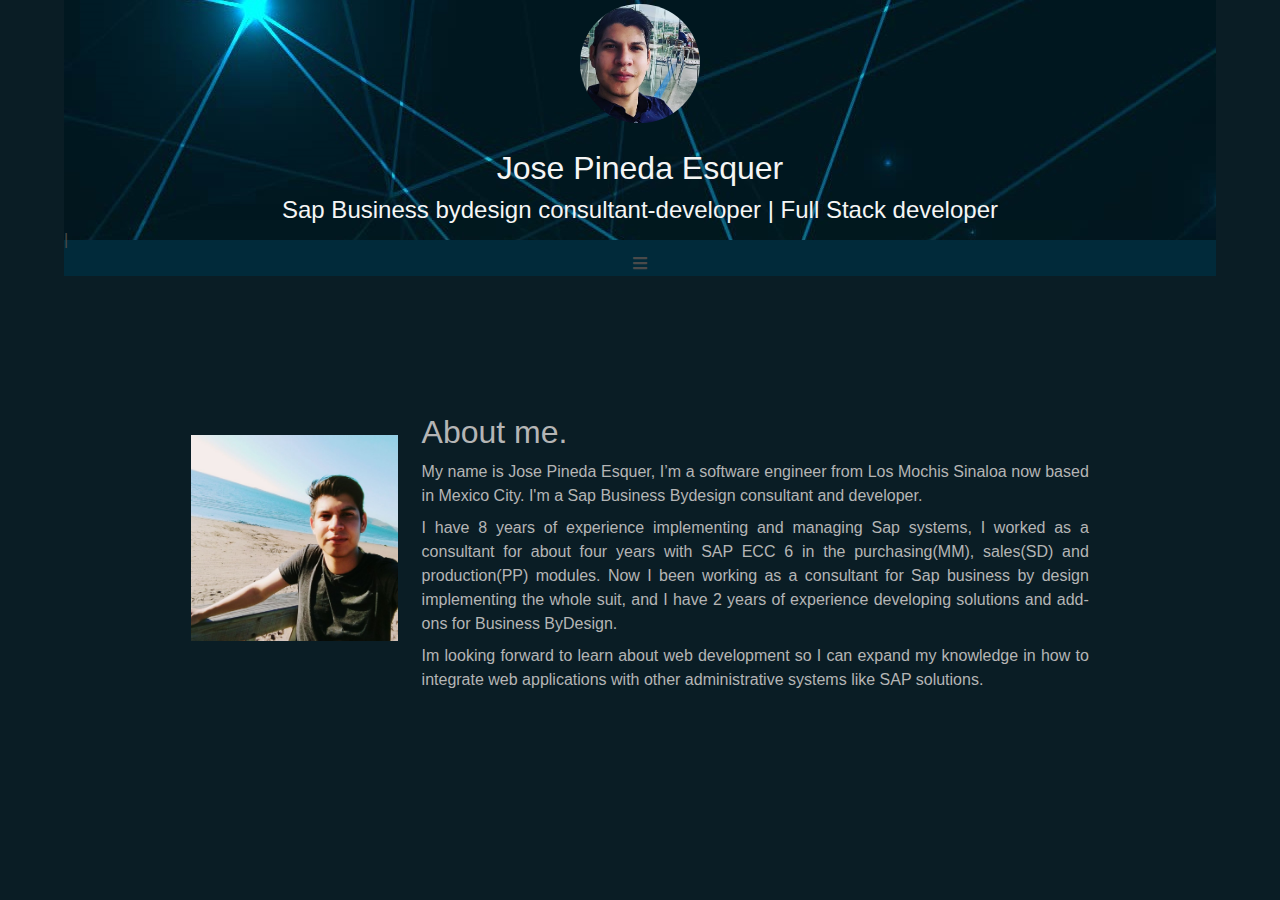
<file: index.html>
<!DOCTYPE html>
<html lang="en">
<head>
    <meta charset="UTF-8">
    <meta name="viewport" content="width=device-width, initial-scale=1.0">
    <title>MyPortapholio</title>
    <link rel="stylesheet" href="img/reset200802.css">
    <link rel="stylesheet" href="bulma/css/bulma.css">
    <link rel="stylesheet" href="icons/fontawesome-free-5.15.1-web/css/all.css">
    <link rel="stylesheet" href="Style.css" >
    <link rel="stylesheet" href="Scroll.css"> 
       
</head>

<body class="container">
  <div id="titles" class="titles" >

    <header class="pt-2">

        <div id="mainImg" class="columns is-centered p-1 is-mobile">
          
            <figure class="image is-128x128 p-1">
              <img id="headerImage" class="is-rounded" src="img/peps -small.jpg" alt="me">
            </figure>
      
          
        </div>
      
        <div class="columns is-centered is-mobile">
          <div id="titles" class="column">
            <h1 class="has-text-centered has-text-light is-size-3">Jose Pineda Esquer</h1>
            <h2 class="has-text-centered has-text-light is-size-4">Sap Business bydesign consultant-developer | Full Stack developer</h2>
          </div>
          
        </div>
   
   |</header >
  
          <nav class="nav">
                      
              <div id="bar" class="columns level overlay mx-3 is-mobile">
                                 
                          <a class="has-text-light is-size-4 menu" href="contact.html">Contact</a>
                      
                          <a class="has-text-light mx-4 is-size-4 menu" href="portafolio.html">Portafolio</a>
                      
                          <a class="has-text-light is-size-4 menu" href="">About</a>

                          <a href="https://www.linkedin.com/in/jose-pineda-esquer-3943b274/" class="menu"><i  class="fab fa-linkedin fa-2x has-text-light"></i></a>
           
                          <!--Instagram-->
                           
                          <a href="https://www.instagram.com/pepo_pics/?hl=en" class="menu"><i  class="fab fa-instagram fa-2x has-text-light"></i></a>
                           
                         
                          <!--Facebook-->
                            
                          <a href="https://www.facebook.com/jose.pineda.9862" class="menu"><i  class="fab fa-facebook fa-2x has-text-light"></i></a>

                          <!--GitHub-->
                                
                          <a href="https://github.com/jpineda30" class=""><i  class="fab fa-github fa-2x has-text-light"></i></a>

                          
              </div>
              
              <div id="hamburger" class="columns level is-centered p-3 m-1 is-mobile">
                <div class="column is-narrow">
                  <span class="icon">
                    <i class="fas fa-bars"></i>
                  </span>
                </div>
                

              </div>
              
          </nav>

  </div>
  
  <div id="body" class="about-me p-3 columns level level-item is-mobile">

    <div class="column is-one-fifth">
      <img src="img/Peps2.jpg" alt="Me" class="mainImg">
    </div>  

    <div class="column is-three-fifths has-text-grey-light" >
      <p class="is-size-3 mt-4 pt-3">About me.</p>
    <p class="has-text-justified py-1">My name is Jose Pineda Esquer, I’m a software engineer from Los Mochis Sinaloa now based in Mexico City. I'm a Sap Business Bydesign consultant and developer.</p>

    <p class="has-text-justified py-1">I have 8 years of experience implementing and managing Sap systems, I worked as a consultant for about four years with SAP ECC 6 in the purchasing(MM), sales(SD) and production(PP) modules. Now I been working as a consultant for Sap business by design implementing the whole suit, and I have 2 years of experience developing solutions and add-ons for Business ByDesign. </p>

    <p class="has-text-justified py-1"> Im looking forward to learn about web development so I can expand my knowledge in how to integrate web applications with other administrative systems like SAP solutions.</p>
    </div>
    

  </div>  


</body>
</html>
</file>
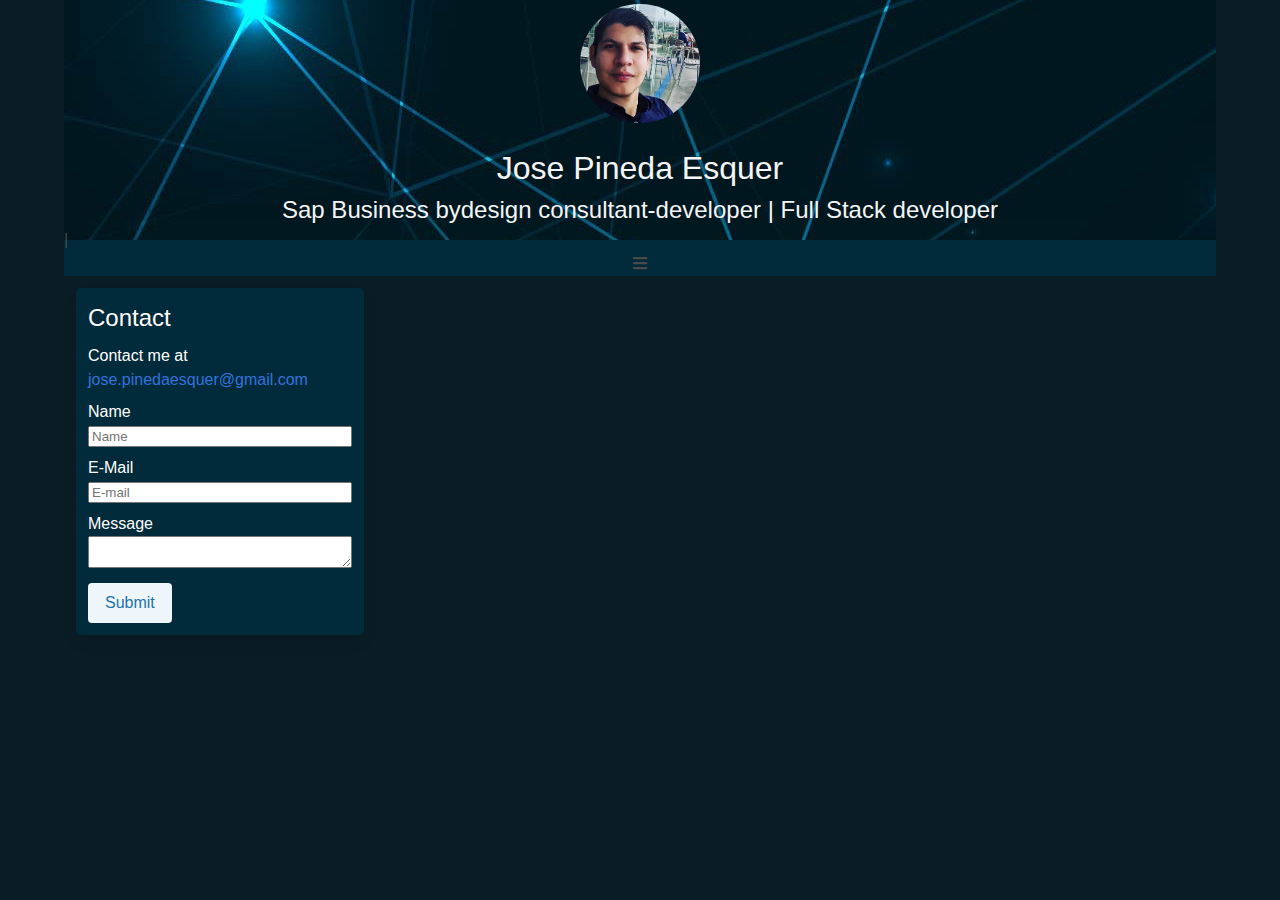
<file: contact.html>
<!DOCTYPE html>
<html lang="en">
<head>
    <meta charset="UTF-8">
    <meta name="viewport" content="width=device-width, initial-scale=1.0">
    <title>MyPortapholio</title>
    <link rel="stylesheet" href="img/reset200802.css">
    <link rel="stylesheet" href="bulma/css/bulma.css">
    <link rel="stylesheet" href="icons/fontawesome-free-5.15.1-web/css/all.css">
    <link rel="stylesheet" href="Style.css" >
    <link rel="stylesheet" href="Scroll.css"> 
    
</head>


<body class="container">

    <div id="titles" class="titles" >

        <header class="pt-2">
    
            <div class="columns is-centered p-1 is-mobil">
              
                <figure id="mainImg" class="image is-128x128 p-1">
                  <img id="headerImage" class="is-rounded" src="img/peps -small.jpg" alt="me">
                </figure>
          
              
            </div>
          
            <div class="columns is-centered">
              <div id="titles" class="column">
                <h1 class="has-text-centered has-text-light is-size-3">Jose Pineda Esquer</h1>
                <h2 class="has-text-centered has-text-light is-size-4">Sap Business bydesign consultant-developer | Full Stack developer</h2>
              </div>
              
            </div>
       
       |</header >
      
              <nav class="nav">
                          
                  <div id="bar" class="columns level overlay mx-3 is-mobil">
                                     
                              <a class="has-text-light is-size-4" href="">Contact</a>
                          
                              <a class="has-text-light mx-4 is-size-4" href="portafolio.html">Portafolio</a>
                          
                              <a class="has-text-light is-size-4" href="index.html">About</a>
    
                              <a href="https://www.linkedin.com/in/jose-pineda-esquer-3943b274/" class=""><i  class="fab fa-linkedin fa-2x has-text-light"></i></a>
               
                              <!--Instagram-->
                               
                              <a href="https://www.instagram.com/pepo_pics/?hl=en" class=""><i  class="fab fa-instagram fa-2x has-text-light"></i></a>
                               
                             
                              <!--Facebook-->
                                
                              <a href="https://www.facebook.com/jose.pineda.9862" class=""><i  class="fab fa-facebook fa-2x has-text-light"></i></a>

                              <!--GitHub-->
                                
                              <a href="https://github.com/jpineda30" class=""><i  class="fab fa-github fa-2x has-text-light"></i></a>

                                 
                              
                  </div>
                  <div id="hamburger" class="columns level is-centered p-3 m-1 is-mobile">
                    <div class="column is-narrow">
                      <span class="icon">
                        <i class="fas fa-bars"></i>
                      </span>
                    </div>
                    
    
                  </div>
                  
              </nav>
    
      </div>

      <div class="card m-3 columns level level-item" style="width: 18rem;">
        <div class="column">
          <h1 class="is-size-4 mb-2">Contact</h1>

          <h1 class="is-size-6 mb-2">Contact me at <a href="https://mail.google.com/mail/?view=cm&fs=1&to=jose.pinedaesquer@gmail.com">jose.pinedaesquer@gmail.com</a></h1>

          <h1 class="w-100">Name</h1>

          <input type="text"placeholder="Name" aria-label="Name" class="fill pr-2">
          
          <h1 class="pt-2">E-Mail</h1>

          <input type="text" class="fill pr-2" placeholder="E-mail" aria-label="E-mail">
         
           <h1 class="pt-2">Message</h1>

           <textarea class="fill pr-2" aria-label="With textarea"></textarea>
           <!--Submit-->

           <h1></h1>

           <button class="mt-2 button is-info is-light" type="button" class="">Submit</button>

         
        </div>
      </div>

      
    
</body>
</html>
</file>
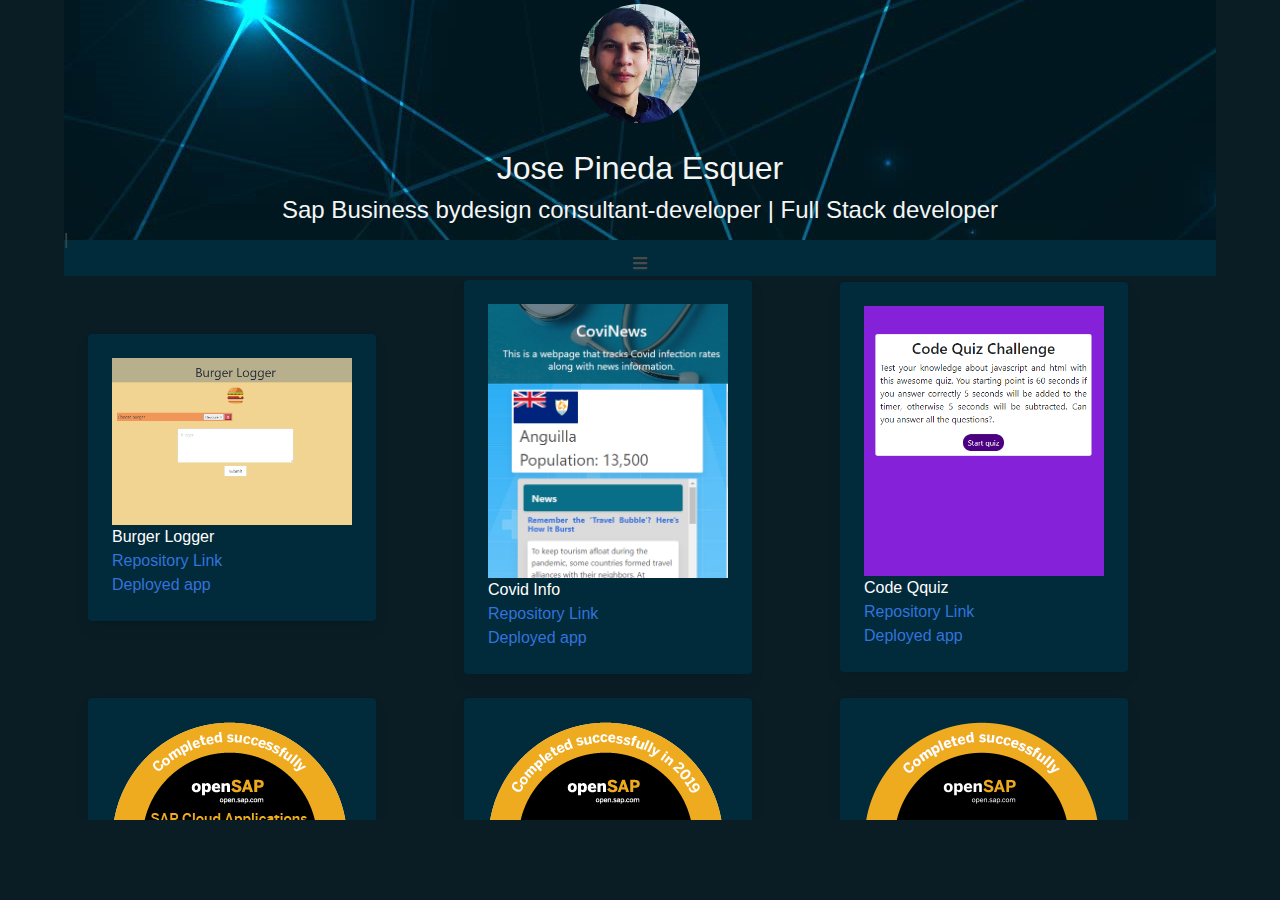
<file: portafolio.html>
<!DOCTYPE html>
<html lang="en">
<head>
    <meta charset="UTF-8">
    <meta name="viewport" content="width=device-width, initial-scale=1.0">
    <title>MyPortapholio</title>
    <link rel="stylesheet" href="img/reset200802.css">
    <link rel="stylesheet" href="bulma/css/bulma.css">
    <link rel="stylesheet" href="icons/fontawesome-free-5.15.1-web/css/all.css">
    <link rel="stylesheet" href="Style.css" >
    <link rel="stylesheet" href="Scroll.css">    
</head>



<body class="container">
    
    <div id="titles" class="titles" >

        <header class="pt-2">
    
            <div class="columns is-centered p-1 is-mobile">
              
                <figure id="mainImg" class="image is-128x128 p-1">
                  <img id="headerImage" class="is-rounded" src="img/peps -small.jpg" alt="me">
                </figure>
          
              
            </div>
          
            <div class="columns is-centered">
              <div id="titles" class="column">
                <h1 class="has-text-centered has-text-light is-size-3">Jose Pineda Esquer</h1>
                <h2 class="has-text-centered has-text-light is-size-4">Sap Business bydesign consultant-developer | Full Stack developer</h2>
              </div>
              
            </div>
       
       |</header >
      
              <nav class="nav">
                          
                  <div id="bar" class="columns level overlay mx-3 is-mobile">
                                     
                              <a class="has-text-light is-size-4" href="contact.html">Contact</a>
                          
                              <a class="has-text-light mx-4 is-size-4" href="">Portafolio</a>
                          
                              <a class="has-text-light is-size-4" href="index.html">About</a>
    
                              <a href="https://www.linkedin.com/in/jose-pineda-esquer-3943b274/" class=""><i  class="fab fa-linkedin fa-2x has-text-light"></i></a>
               
                              <!--Instagram-->
                               
                              <a href="https://www.instagram.com/pepo_pics/?hl=en" class=""><i  class="fab fa-instagram fa-2x has-text-light"></i></a>
                               
                             
                              <!--Facebook-->
                                
                              <a href="https://www.facebook.com/jose.pineda.9862" class=""><i  class="fab fa-facebook fa-2x has-text-light"></i></a>

                               <!--GitHub-->
                                
                               <a href="https://github.com/jpineda30" class=""><i  class="fab fa-github fa-2x has-text-light"></i></a>
    
                              
                  </div>
                  <div id="hamburger" class="columns level is-centered p-3 m-1 is-mobile">
                    <div class="column is-narrow">
                      <span class="icon">
                        <i class="fas fa-bars"></i>
                      </span>
                    </div>
                    
    
                  </div>
                  
              </nav>
    
      </div>

    <div id="body" class="px-5">
        <div class="columns level level-items">

            <div class="p-3 column">
    
                <div class="card p-5" style="width: 18rem;">
    
                    <img src="img/burger.jpg" class="card-img-top" alt="Burger-logger">
                    <div class="card-body">
                    <p class="card-text">Burger Logger</p>
                    <div><a href="https://github.com/jpineda30/burger.git" class="btn btn-primary">Repository Link</a></div>
                    <a href="https://mysterious-woodland-74666.herokuapp.com/" class="btn btn-primary">Deployed app</a>
                    </div>
    
                </div>
            </div>
    
            <div class="p-3 column">
    
                <div class="card p-5" style="width: 18rem;">
    
                    <img src="img/covid.bmp" class="card-img-top" alt="SAP_BYD_Supply_Customer_Relationship_Management">
                    <div class="card-body">
                    <p class="card-text">Covid Info</p>
                    <div><a class="is-full" href="https://github.com/venturecarbajal/project_one.git" class="btn btn-primary">Repository Link</a></div>
                    <a href="https://jpineda30.github.io/project_one/" class="btn btn-primary">Deployed app</a>
                    </div>
    
                </div>
            </div>
    
            <div class="p-3 column">
    
                <div class="card p-5" style="width: 18rem;">
    
                    <img src="img/quiz.bmp" class="card-img-top" alt="SAP_BYD_Supply_Chain_Management">
                    <div class="card-body">
                    <p class="card-text"> Code Qquiz</p>
                    <div><a href="https://github.com/jpineda30/Code-Quiz.git" class="btn btn-primary">Repository Link</a></div>
                    <a href="https://jpineda30.github.io/Code-Quiz/" class="btn btn-primary">Deployed app</a>
                    </div>
    
                </div>
            </div>
            
    
    
        </div>
    
        <div class="columns level">
    
            <div class="p-3 column">
    
                <div class="card p-5" style="width: 18rem;">
    
                    <img src="img/sdk.png" class="card-img-top" alt="SAP_BYD_Studio_for_SAP_Business_ByDesign">
                    <div class="card-body">
                    <p class="card-text">SAP Cloud Applications Studio for SAP Business ByDesign</p>
                    <a href="https://open.sap.com/verify/xubav-rebeg-suzem-mysot-lilam" class="btn btn-primary">Confirmation</a>
                    </div>
    
                </div>
            </div>
    
            <div class="p-3 column">
    
                <div class="card p-5" style="width: 18rem;">
    
                    <img src="img/analitics.png" class="card-img-top" alt="Built-In-Analytics-SAP-Business-ByDesign">
                    <div class="card-body">
                    <p class="card-text"> Built-In Analytics in SAP Business ByDesign</p>
                    <a href="https://open.sap.com/verify/xucol-hures-pyhob-zifiz-gubyr" class="btn btn-primary">Confirmation</a>
                    </div>
    
                </div>
            </div>
    
            <div class="p-3 column">
    
                <div class="card p-5" style="width: 18rem;">
    
                    <img src="img/scm.png" class="card-img-top" alt="SAP_BYD_Supply_Chain_Management">
                    <div class="card-body">
                    <p class="card-text"> SAP Business ByDesign Supply Chain Management</p>
                    <a href="https://open.sap.com/verify/xemap-bybeh-vimiz-vamol-pofyn" class="btn btn-primary">Confirmation</a>
                    </div>
    
                </div>
            </div>
    
        </div>

        <div class="columns level">
    
            <div class="p-3 column">
    
                <div class="card p-5" style="width: 18rem;">
    
                    <img src="img/fin.png" class="card-img-top" alt="SAP_BYD__Financials">
                    <div class="card-body">
                    <p class="card-text">SAP Business ByDesign Financials</p>
                    <a href="https://open.sap.com/verify/xevin-mysoc-dopig-syvez-sanod" class="btn btn-primary">Confirmation</a>
                    </div>
    
                </div>
            </div>
    
 
    
        </div>

    </div>

</body>
</html>
</file>
<file: Style.css>
@import url("https://fonts.googleapis.com/css2?family=Barlow+Condensed:wght@300&display=swap");

@keyframes anim-glow {
	0% {
		box-shadow: 0 0 0 0 transparent;
	}
	100% {
		box-shadow:0px 0px 20px 5px white;
		
    }
}

header{
    background-color: black;
    background-image: url("img/ZZZZZ2581.jpg");
    object-fit: fill;
}

.overlay {
    position: relative;
    bottom: 0;
    left: 0;
    right: 0;
   
    overflow: hidden;
   
    height: 0;

    transition: .5s linear;
    
   
  }

  .nav:hover .overlay {
    
    
    height: 50px;
    padding: 3px;
    margin-left: 3px;
    
  }


.icon	{
	
	
	width: 1px;
	height: 1px;
	text-align: center;
	position: relative;
	animation: anim-glow 2s ease infinite;
		
	
}

#hamburger{
    height: 20px;
}

.nav{
    background-color: rgb(1, 42, 58);
}

html{
    background-color: rgb(10, 29, 37);
    overflow: hidden;
   
}

.mainImg{
    width: 300px;
}

body{
    height: 100vh;
}

#body{
    height: 60vh;
    overflow: auto;
    scrollbar-width: thin;
    scrollbar-color: var(--thumbBG) var(--scrollbarBG);
}

.card{
    background-color: rgb(1, 42, 58);
    color: white;
}

.fill
{width: 100%;}

@media only screen and (max-width: 800px) {
    #mainImg {
      display: none;
    }

    .menu{
        margin-left: 10px;
        margin-right: 10px;
    }
    #body{
        height: 90vh;
        overflow: auto;
        padding-top: 8px;
        margin-top: 6px;
       
    }
  }
  @media only screen and (max-width: 420px) {
    #mainImg {
      display: none;
    }

    .menu{
        margin-left: 1px;
        margin-right: 1px;
        
    }
    #body{
        
        
        
        
       
    }
    #bar
    {margin: 0%;}
  }
</file>
<file: Scroll.css>
#body::-webkit-scrollbar {
    width: 10px;
  }
  
  /* Track */
  #body::-webkit-scrollbar-track {
    background: #000000; 
  }
   
  /* Handle */
  #body::-webkit-scrollbar-thumb {
    background:  rgb(1, 42, 58);
  
  }
  
  /* Handle on hover */
  #body::-webkit-scrollbar-thumb:hover {
    background: #555; 
  }
</file>
<file: img/reset200802.css>
/* http://meyerweb.com/eric/tools/css/reset/ */
/* v1.0 | 20080212 */

html, body, div, span, applet, object, iframe,
h1, h2, h3, h4, h5, h6, p, blockquote, pre,
a, abbr, acronym, address, big, cite, code,
del, dfn, em, font, img, ins, kbd, q, s, samp,
small, strike, strong, sub, sup, tt, var,
b, u, i, center,
dl, dt, dd, ol, ul, li,
fieldset, form, label, legend,
table, caption, tbody, tfoot, thead, tr, th, td {
	margin: 0;
	padding: 0;
	border: 0;
	outline: 0;
	font-size: 100%;
	vertical-align: baseline;
	background: transparent;
}
body {
	line-height: 1;
}
ol, ul {
	list-style: none;
}
blockquote, q {
	quotes: none;
}
blockquote:before, blockquote:after,
q:before, q:after {
	content: '';
	content: none;
}

/* remember to define focus styles! */
:focus {
	outline: 0;
}

/* remember to highlight inserts somehow! */
ins {
	text-decoration: none;
}
del {
	text-decoration: line-through;
}

/* tables still need 'cellspacing="0"' in the markup */
table {
	border-collapse: collapse;
	border-spacing: 0;
}
</file>
